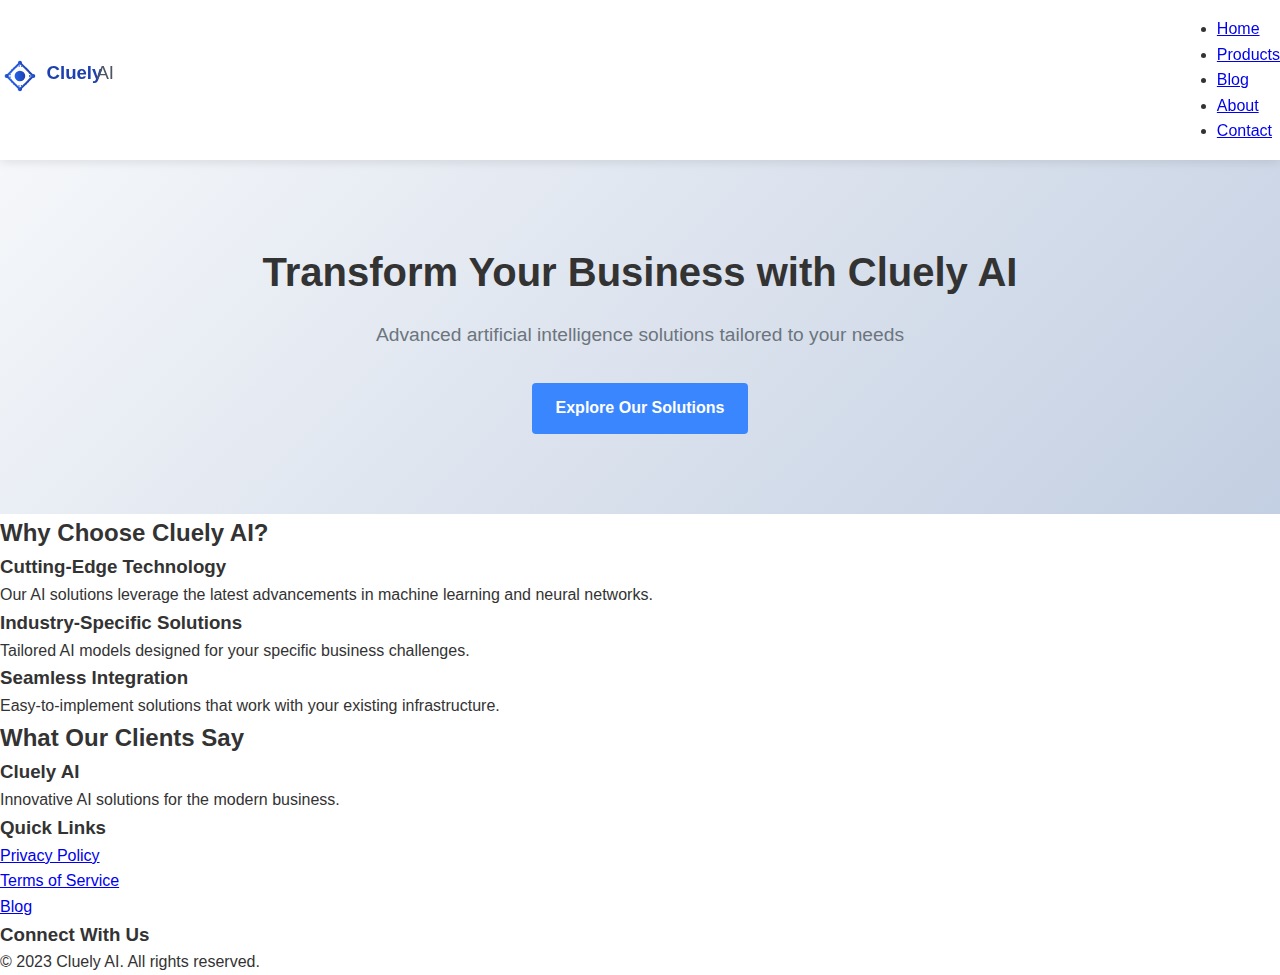
<file: index.html>
<!DOCTYPE html>
<html lang="en">
<head>
    <meta charset="UTF-8">
    <meta name="viewport" content="width=device-width, initial-scale=1.0">
    <title>Cluely AI - Innovative Artificial Intelligence Solutions</title>
    <meta name="description" content="Discover Cluely AI's cutting-edge artificial intelligence solutions designed to transform your business operations and decision-making processes.">
    <meta name="keywords" content="Cluely AI, Artificial Intelligence, AI Solutions, Machine Learning">
    <link rel="stylesheet" href="/assets/css/style.css">
    <script type="application/ld+json">
    {
        "@context": "https://schema.org",
        "@type": "Organization",
        "name": "Cluely AI",
        "url": "https://cluely.net",
        "logo": "https://cluely.net/assets/images/logo.svg",
        "sameAs": [
            "https://twitter.com/cluelyai",
            "https://linkedin.com/company/cluelyai"
        ]
    }
    </script>
</head>
<body>
    <header>
        <nav>
            <a href="/" class="logo"><img src="/assets/images/logo.svg" alt="Cluely AI Logo"></a>
            <ul>
                <li><a href="/">Home</a></li>
                <li><a href="/products/">Products</a></li>
                <li><a href="/blog/">Blog</a></li>
                <li><a href="/about/">About</a></li>
                <li><a href="/contact/">Contact</a></li>
            </ul>
        </nav>
    </header>
    
    <main>
        <section class="hero">
            <h1>Transform Your Business with <span>Cluely AI</span></h1>
            <p>Advanced artificial intelligence solutions tailored to your needs</p>
            <a href="/products/" class="cta-button">Explore Our Solutions</a>
        </section>
        
        <section class="features">
            <h2>Why Choose Cluely AI?</h2>
            <div class="feature-grid">
                <div class="feature">
                    <h3>Cutting-Edge Technology</h3>
                    <p>Our AI solutions leverage the latest advancements in machine learning and neural networks.</p>
                </div>
                <div class="feature">
                    <h3>Industry-Specific Solutions</h3>
                    <p>Tailored AI models designed for your specific business challenges.</p>
                </div>
                <div class="feature">
                    <h3>Seamless Integration</h3>
                    <p>Easy-to-implement solutions that work with your existing infrastructure.</p>
                </div>
            </div>
        </section>
        
        <section class="testimonials">
            <h2>What Our Clients Say</h2>
            <div class="testimonial-slider">
                <!-- 客户评价内容 -->
            </div>
        </section>
    </main>
    
    <footer>
        <div class="footer-content">
            <div class="footer-section">
                <h3>Cluely AI</h3>
                <p>Innovative AI solutions for the modern business.</p>
            </div>
            <div class="footer-section">
                <h3>Quick Links</h3>
                <ul>
                    <li><a href="/privacy/">Privacy Policy</a></li>
                    <li><a href="/terms/">Terms of Service</a></li>
                    <li><a href="/blog/">Blog</a></li>
                </ul>
            </div>
            <div class="footer-section">
                <h3>Connect With Us</h3>
                <div class="social-links">
                    <a href="#"><!-- 社交媒体图标 --></a>
                </div>
            </div>
        </div>
        <div class="copyright">
            <p>&copy; 2023 Cluely AI. All rights reserved.</p>
        </div>
    </footer>
    
    <script src="/assets/js/main.js"></script>
</body>
</html>
</file>
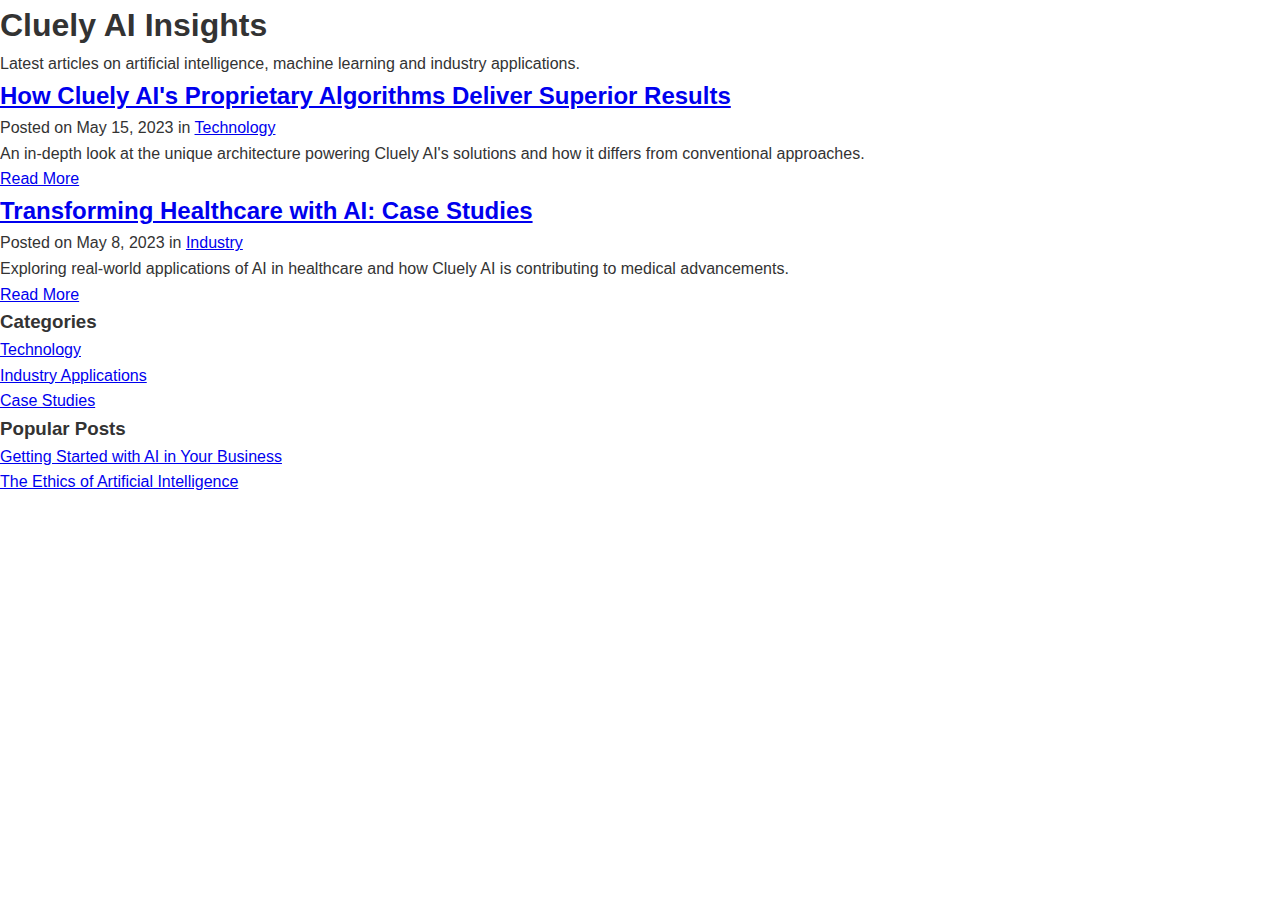
<file: blog/index.html>
<!DOCTYPE html>
<html lang="en">
<head>
    <meta charset="UTF-8">
    <meta name="viewport" content="width=device-width, initial-scale=1.0">
    <title>Cluely AI Blog | AI Insights & Industry Trends</title>
    <meta name="description" content="Stay updated with the latest AI trends, case studies and technical insights from Cluely AI's expert team.">
    <link rel="stylesheet" href="/assets/css/style.css">
</head>
<body>
    <!-- 共用header与footer -->
    
    <main>
        <section class="blog-header">
            <h1>Cluely AI Insights</h1>
            <p>Latest articles on artificial intelligence, machine learning and industry applications.</p>
        </section>
        
        <section class="blog-posts">
            <article class="blog-post">
                <h2><a href="/blog/how-cluely-ai-works/">How Cluely AI's Proprietary Algorithms Deliver Superior Results</a></h2>
                <p class="meta">Posted on <time datetime="2023-05-15">May 15, 2023</time> in <a href="/blog/category/technology/">Technology</a></p>
                <p>An in-depth look at the unique architecture powering Cluely AI's solutions and how it differs from conventional approaches.</p>
                <a href="/blog/how-cluely-ai-works/" class="read-more">Read More</a>
            </article>
            
            <article class="blog-post">
                <h2><a href="/blog/ai-in-healthcare/">Transforming Healthcare with AI: Case Studies</a></h2>
                <p class="meta">Posted on <time datetime="2023-05-08">May 8, 2023</time> in <a href="/blog/category/industry/">Industry</a></p>
                <p>Exploring real-world applications of AI in healthcare and how Cluely AI is contributing to medical advancements.</p>
                <a href="/blog/ai-in-healthcare/" class="read-more">Read More</a>
            </article>
            
            <!-- 更多博客文章 -->
        </section>
        
        <aside class="blog-sidebar">
            <div class="categories">
                <h3>Categories</h3>
                <ul>
                    <li><a href="/blog/category/technology/">Technology</a></li>
                    <li><a href="/blog/category/industry/">Industry Applications</a></li>
                    <li><a href="/blog/category/case-studies/">Case Studies</a></li>
                </ul>
            </div>
            
            <div class="popular-posts">
                <h3>Popular Posts</h3>
                <ul>
                    <li><a href="/blog/getting-started-with-ai/">Getting Started with AI in Your Business</a></li>
                    <li><a href="/blog/ethical-ai/">The Ethics of Artificial Intelligence</a></li>
                </ul>
            </div>
        </aside>
    </main>
</body>
</html>
</file>
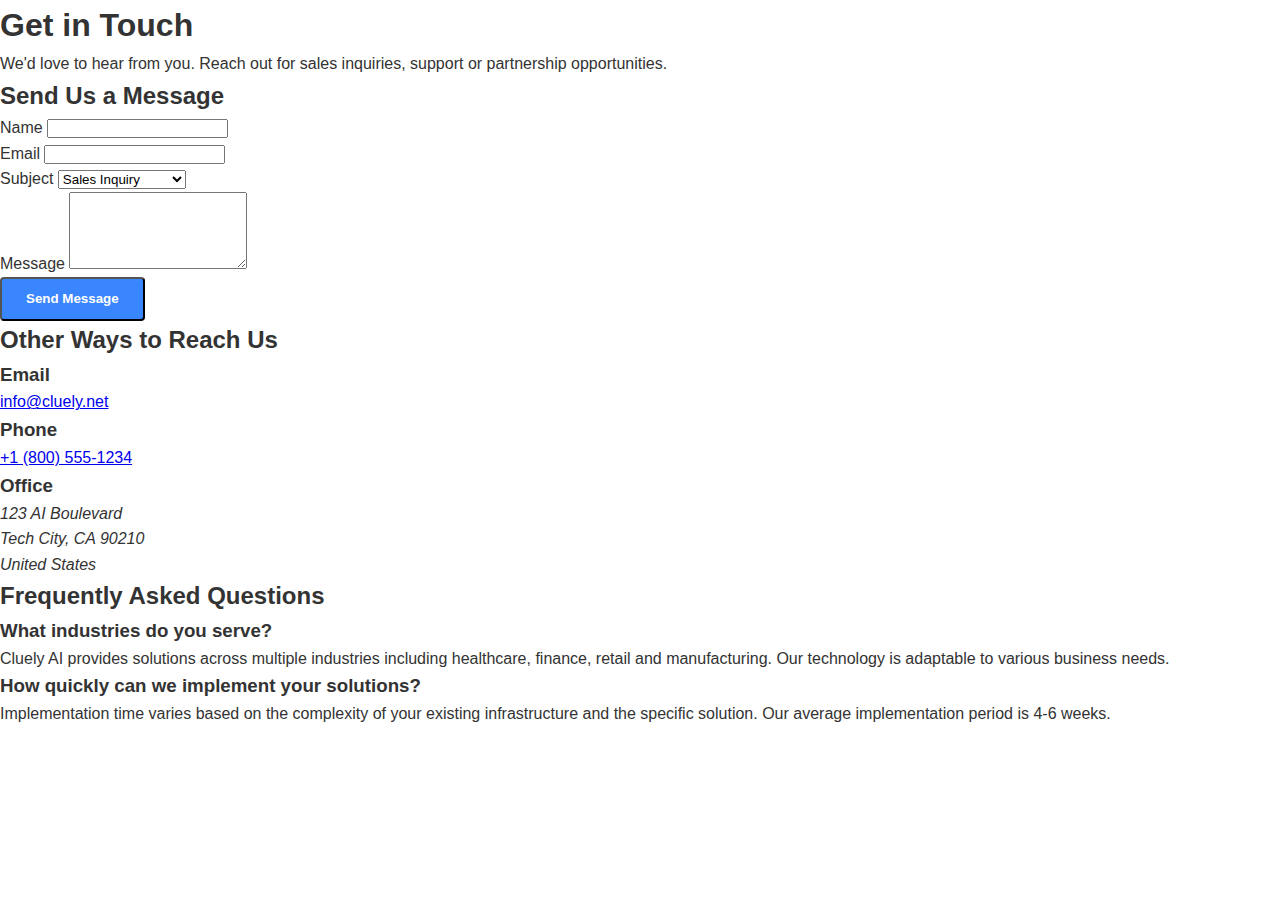
<file: contact/index.html>
<!DOCTYPE html>
<html lang="en">
<head>
    <meta charset="UTF-8">
    <meta name="viewport" content="width=device-width, initial-scale=1.0">
    <title>Contact Cluely AI | Get in Touch</title>
    <meta name="description" content="Contact the Cluely AI team for inquiries, support or partnership opportunities.">
    <link rel="stylesheet" href="/assets/css/style.css">
    <script type="application/ld+json">
    {
        "@context": "https://schema.org",
        "@type": "ContactPage",
        "name": "Contact Cluely AI",
        "description": "Contact information for Cluely AI",
        "publisher": {
            "@type": "Organization",
            "name": "Cluely AI"
        }
    }
    </script>
</head>
<body>
    <!-- 共用header与footer -->
    
    <main>
        <section class="contact-header">
            <h1>Get in Touch</h1>
            <p>We'd love to hear from you. Reach out for sales inquiries, support or partnership opportunities.</p>
        </section>
        
        <section class="contact-methods">
            <div class="contact-form">
                <h2>Send Us a Message</h2>
                <form action="/contact-process" method="POST">
                    <div class="form-group">
                        <label for="name">Name</label>
                        <input type="text" id="name" name="name" required>
                    </div>
                    <div class="form-group">
                        <label for="email">Email</label>
                        <input type="email" id="email" name="email" required>
                    </div>
                    <div class="form-group">
                        <label for="subject">Subject</label>
                        <select id="subject" name="subject">
                            <option value="sales">Sales Inquiry</option>
                            <option value="support">Technical Support</option>
                            <option value="partnership">Partnership</option>
                            <option value="other">Other</option>
                        </select>
                    </div>
                    <div class="form-group">
                        <label for="message">Message</label>
                        <textarea id="message" name="message" rows="5" required></textarea>
                    </div>
                    <button type="submit" class="cta-button">Send Message</button>
                </form>
            </div>
            
            <div class="contact-info">
                <h2>Other Ways to Reach Us</h2>
                <div class="info-item">
                    <h3>Email</h3>
                    <p><a href="mailto:info@cluely.net">info@cluely.net</a></p>
                </div>
                <div class="info-item">
                    <h3>Phone</h3>
                    <p><a href="tel:+18005551234">+1 (800) 555-1234</a></p>
                </div>
                <div class="info-item">
                    <h3>Office</h3>
                    <address>
                        123 AI Boulevard<br>
                        Tech City, CA 90210<br>
                        United States
                    </address>
                </div>
            </div>
        </section>
        
        <section class="faq">
            <h2>Frequently Asked Questions</h2>
            <div class="faq-item">
                <h3>What industries do you serve?</h3>
                <p>Cluely AI provides solutions across multiple industries including healthcare, finance, retail and manufacturing. Our technology is adaptable to various business needs.</p>
            </div>
            <div class="faq-item">
                <h3>How quickly can we implement your solutions?</h3>
                <p>Implementation time varies based on the complexity of your existing infrastructure and the specific solution. Our average implementation period is 4-6 weeks.</p>
            </div>
        </section>
    </main>
</body>
</html>
</file>
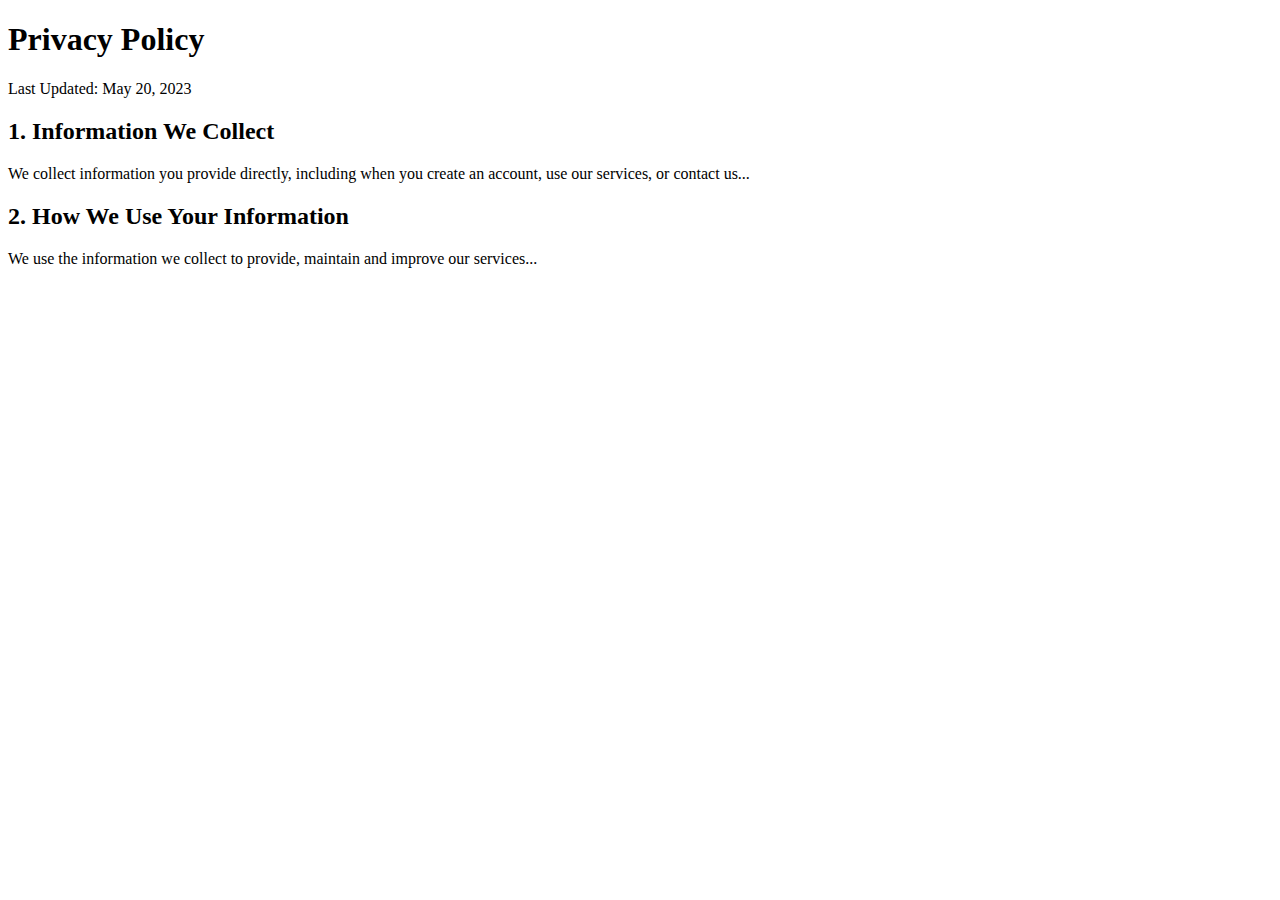
<file: privacy/index.html>
<!DOCTYPE html>
<html lang="en">
<head>
    <meta charset="UTF-8">
    <meta name="viewport" content="width=device-width, initial-scale=1.0">
    <title>Privacy Policy | Cluely AI</title>
    <meta name="description" content="Cluely AI's privacy policy outlining how we collect, use and protect your data.">
</head>
<body>
    <!-- 共用header与footer -->
    
    <main class="legal-page">
        <h1>Privacy Policy</h1>
        <p>Last Updated: May 20, 2023</p>
        
        <section>
            <h2>1. Information We Collect</h2>
            <p>We collect information you provide directly, including when you create an account, use our services, or contact us...</p>
        </section>
        
        <section>
            <h2>2. How We Use Your Information</h2>
            <p>We use the information we collect to provide, maintain and improve our services...</p>
        </section>
        
        <!-- 更多条款 -->
    </main>
</body>
</html>
</file>
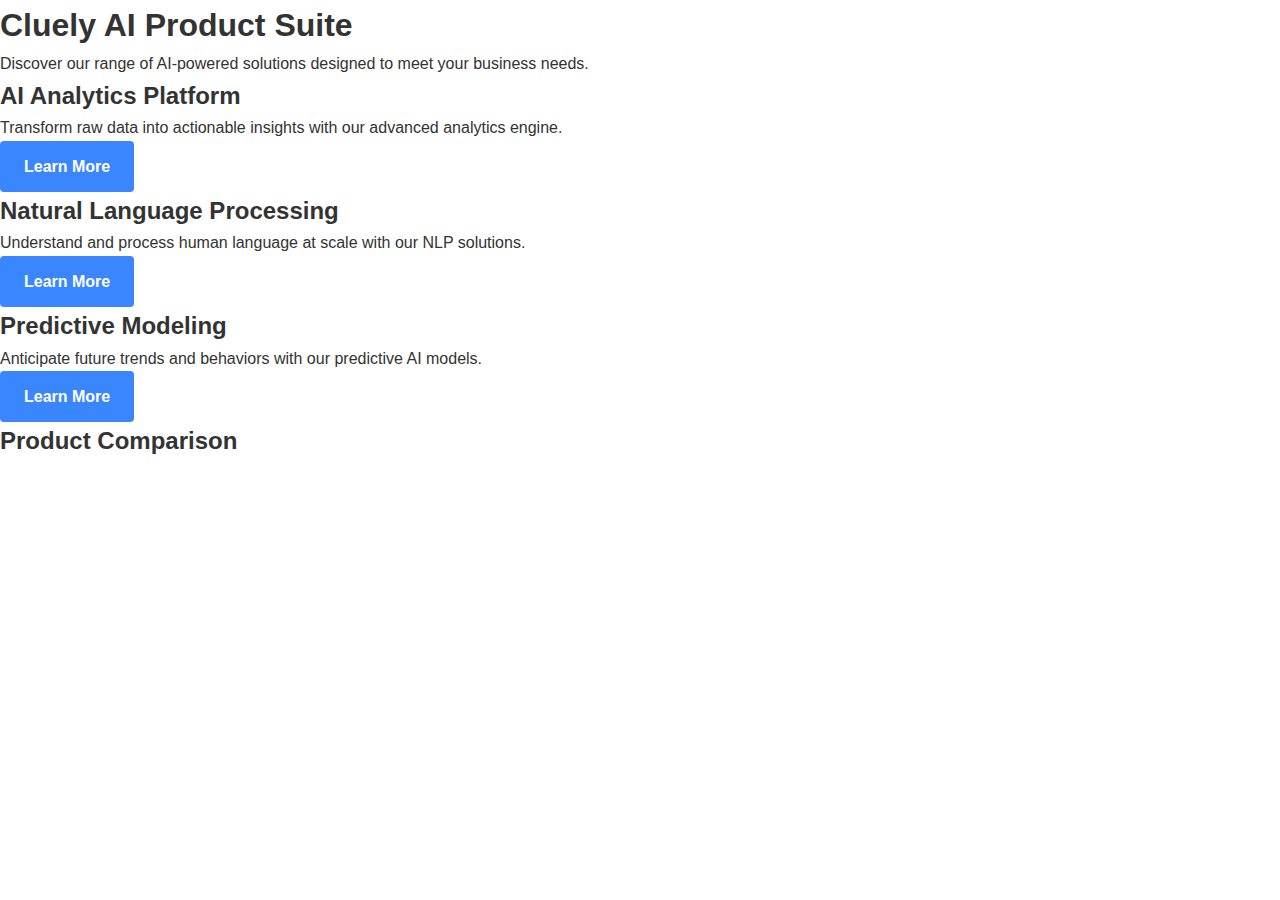
<file: products/index.html>
<!DOCTYPE html>
<html lang="en">
<head>
    <meta charset="UTF-8">
    <meta name="viewport" content="width=device-width, initial-scale=1.0">
    <title>Cluely AI Products | Advanced AI Solutions</title>
    <meta name="description" content="Explore Cluely AI's suite of artificial intelligence products designed to optimize your business processes and decision-making.">
    <link rel="stylesheet" href="/assets/css/style.css">
</head>
<body>
    <!-- 共用header与footer -->
    
    <main>
        <section class="product-overview">
            <h1>Cluely AI Product Suite</h1>
            <p>Discover our range of AI-powered solutions designed to meet your business needs.</p>
            
            <div class="product-categories">
                <div class="product-category">
                    <h2>AI Analytics Platform</h2>
                    <p>Transform raw data into actionable insights with our advanced analytics engine.</p>
                    <a href="/products/ai-analytics/" class="cta-button">Learn More</a>
                </div>
                <div class="product-category">
                    <h2>Natural Language Processing</h2>
                    <p>Understand and process human language at scale with our NLP solutions.</p>
                    <a href="/products/natural-language-processing/" class="cta-button">Learn More</a>
                </div>
                <div class="product-category">
                    <h2>Predictive Modeling</h2>
                    <p>Anticipate future trends and behaviors with our predictive AI models.</p>
                    <a href="/products/predictive-modeling/" class="cta-button">Learn More</a>
                </div>
            </div>
        </section>
        
        <section class="comparison-table">
            <h2>Product Comparison</h2>
            <table>
                <!-- 产品比较表格 -->
            </table>
        </section>
    </main>
</body>
</html>
</file>
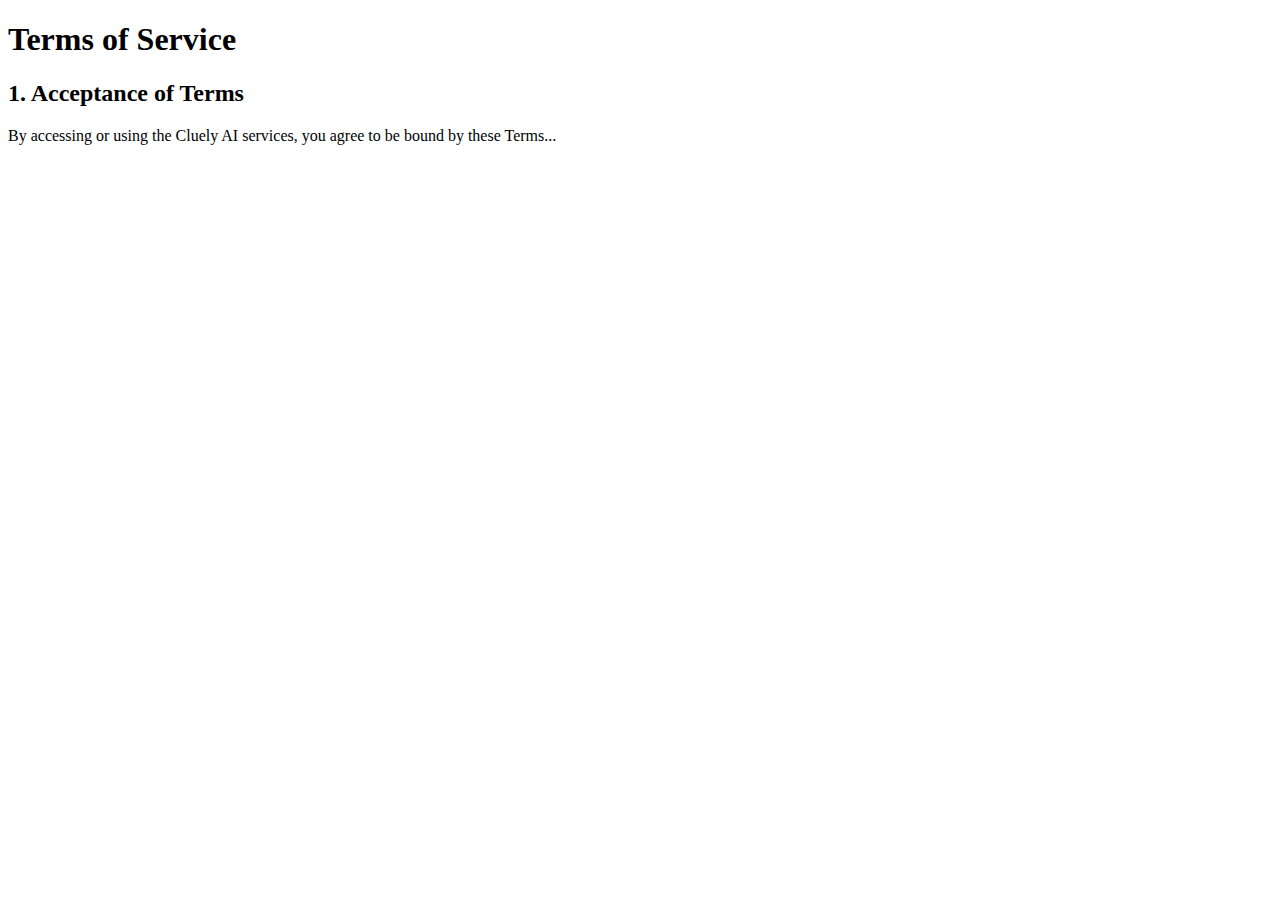
<file: terms/index.html>
<!DOCTYPE html>
<html lang="en">
<head>
    <meta charset="UTF-8">
    <meta name="viewport" content="width=device-width, initial-scale=1.0">
    <title>Terms of Service | Cluely AI</title>
</head>
<body>
    <!-- 共用header与footer -->
    
    <main class="legal-page">
        <h1>Terms of Service</h1>
        
        <section>
            <h2>1. Acceptance of Terms</h2>
            <p>By accessing or using the Cluely AI services, you agree to be bound by these Terms...</p>
        </section>
        
        <!-- 更多条款 -->
    </main>
</body>
</html>
</file>
<file: assets/css/style.css>
/* 基础样式 */
:root {
    --primary-color: #3a86ff;
    --secondary-color: #8338ec;
    --text-color: #333;
    --light-gray: #f8f9fa;
    --dark-gray: #6c757d;
    --font-main: 'Segoe UI', Roboto, sans-serif;
}

* {
    margin: 0;
    padding: 0;
    box-sizing: border-box;
}

body {
    font-family: var(--font-main);
    line-height: 1.6;
    color: var(--text-color);
    background-color: #fff;
}

/* 布局样式 */
.container {
    width: 100%;
    max-width: 1200px;
    margin: 0 auto;
    padding: 0 15px;
}

/* 导航样式 */
header {
    background-color: #fff;
    box-shadow: 0 2px 10px rgba(0,0,0,0.1);
    position: sticky;
    top: 0;
    z-index: 1000;
}

nav {
    display: flex;
    justify-content: space-between;
    align-items: center;
    padding: 1rem 0;
}

.logo img {
    height: 40px;
    width: auto;
}

/* 按钮样式 */
.cta-button {
    display: inline-block;
    background-color: var(--primary-color);
    color: white;
    padding: 0.8rem 1.5rem;
    border-radius: 4px;
    text-decoration: none;
    font-weight: 600;
    transition: all 0.3s ease;
}

.cta-button:hover {
    background-color: var(--secondary-color);
    transform: translateY(-2px);
}

/* 英雄区域 */
.hero {
    background: linear-gradient(135deg, #f5f7fa 0%, #c3cfe2 100%);
    padding: 5rem 0;
    text-align: center;
}

.hero h1 {
    font-size: 2.5rem;
    margin-bottom: 1rem;
}

.hero p {
    font-size: 1.2rem;
    margin-bottom: 2rem;
    color: var(--dark-gray);
}

/* 响应式设计 */
@media (max-width: 768px) {
    nav {
        flex-direction: column;
    }
    
    .hero h1 {
        font-size: 2rem;
    }
}
</file>
